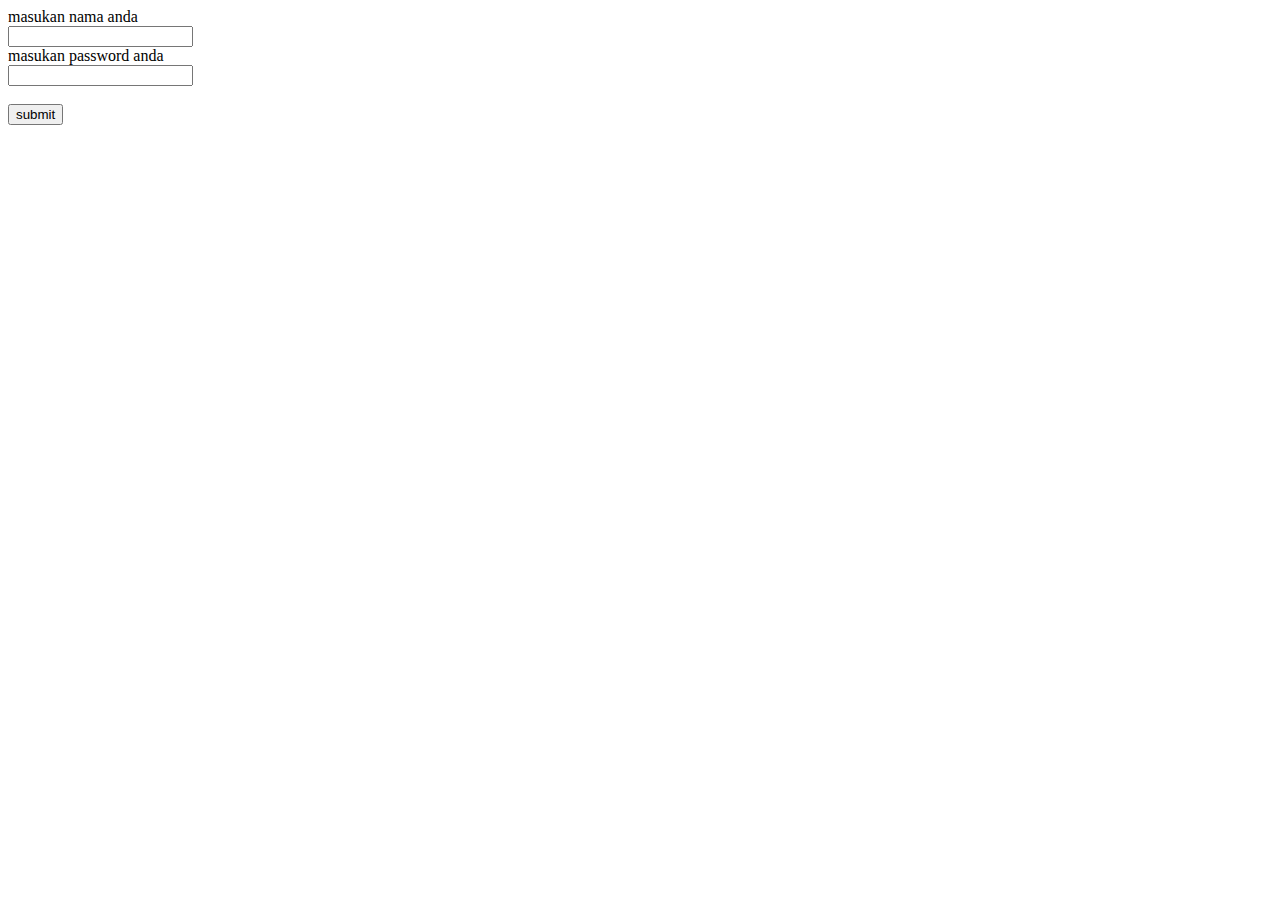
<file: day4/index.html>
<!DOCTYPE html>
<html lang="en">
<head>
    <meta charset="UTF-8">
    <meta name="viewport" content="width=device-width, initial-scale=1.0">
    <title>Belajar JavaScript</title>
</head>
<body>
    <form action="">
        <div>
            <label for="nama">masukan nama anda</label> <br>
            <input type="text" name="nama" id="nama">
        </div>
        <div>
            <label for="password">masukan password anda</label> <br>
            <input type="password" name="password" id="password">
        </div>
        <br>
        <div>
            <button id="submit" type="submit" name="submit">submit</button>
        </div>
    </form>
    <div class="container">
        <h3 id="hasil"></h3>
    </div>
    <script src="index.js"></script>
</body>
</html>
</file>
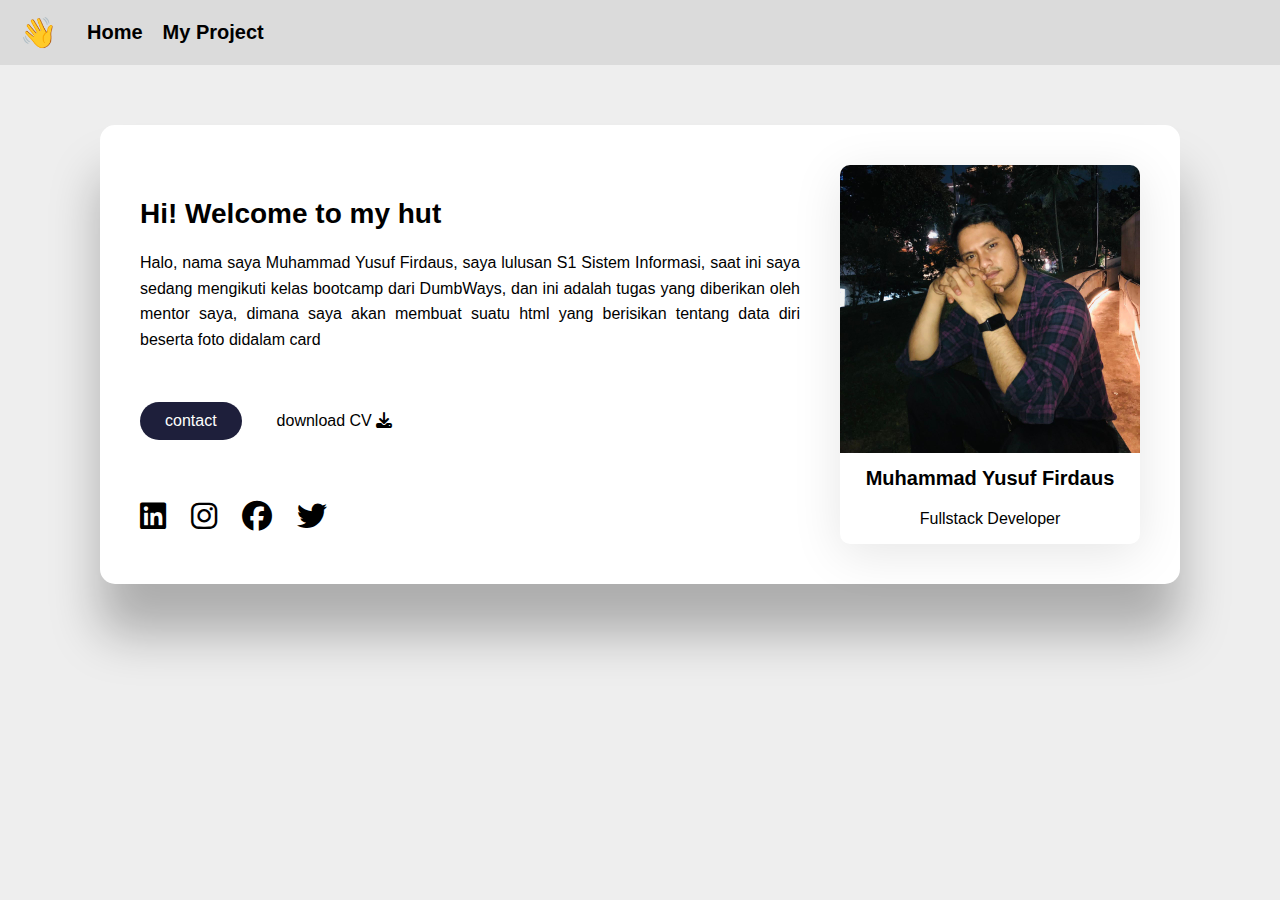
<file: day2/tugas.html>
<!DOCTYPE html>
<html lang="en">
<head>
  <meta charset="UTF-8" />
  <meta name="viewport" content="width=device-width, initial-scale=1.0" />
  <link rel="stylesheet" href="tugas.css" />
  <link rel="stylesheet" href="https://cdnjs.cloudflare.com/ajax/libs/font-awesome/6.5.0/css/all.min.css" />
  <title>Tugas HTML day 2</title>
</head>
<body>
  <header class="tgsHeader">
    <nav class="tgsNav">
      <div class="navContainer">
        <div class="logo">
          <a href="#" class="linkLogo">👋</a>
        </div>
        <ul class="navLink">
          <li><a href="#">Home</a></li>
          <li><a href="#">My Project</a></li>
        </ul>
      </div>
    </nav>
  </header>

  <main>
    <div class="containerTugas">
      <section class="intro">
        <h2>Hi! Welcome to my hut</h2>
        <p class="introduction">
          Halo, nama saya Muhammad Yusuf Firdaus, saya lulusan S1 Sistem Informasi, saat ini saya sedang mengikuti kelas bootcamp dari DumbWays, dan ini adalah tugas yang diberikan oleh mentor saya, dimana saya akan membuat suatu html yang berisikan tentang data diri beserta foto didalam card
        </p>
        <div id="makeFlex">
          <div class="wrapper-btn">
              <button class="contact-btn">contact</button>
          </div>
          <div class="wrapper-downloadCV">
            <button class="cv-btn">download CV <i class="fas fa-download"></i></button>
          </div>
        </div>
        <div class="social-icons">
          <a href="#"><i class="fab fa-linkedin"></i></a>
          <a href="#"><i class="fab fa-instagram"></i></a>
          <a href="#"><i class="fab fa-facebook"></i></a>
          <a href="#"><i class="fab fa-twitter"></i></a>
        </div>
      </section>

      <section class="profile-card">
        <img src="img/myPic3.jpg" alt="card img" class="profile-image" />
        <div class="profile-info">
          <h3>Muhammad Yusuf Firdaus</h3>
          <p>Fullstack Developer</p>
        </div>
      </section>
    </div>
  </main>
</body>
</html>
</file>
<file: day2/tugas.css>
body {
  margin: 0;
  font-family: Arial, Helvetica, sans-serif;
  background-color: rgb(238, 238, 238);
}


/* Navbar */
.tgsHeader{
  background-color: rgb(219, 219, 219);
  padding: 5px 10px;
}

.tgsNav{
  padding: 10px 0;
}

.navContainer{
  display: flex;
  flex-wrap: wrap;
  align-items: center;
  justify-content: start;
  gap: 30px;
}

.logo{
  font-size: 30px;
  font-weight: bold;
  padding-left: 10px;
  /* margin-left: 10px; */
}

.logo .linkLogo {
  color: white;
  text-decoration: none;
  list-style: none;
}

.navLink{
  list-style: none;
  display: flex;
  gap: 20px;
  margin: 0;
  padding: 0;
  font-weight: bold;
}

.navLink li a {
  color: black;
  text-decoration: none;
  font-size: 20px;
  transition: color 0.5s ease;
}

.navLink li a:hover {
  color: orange;
}

/* Layout utama */
.containerTugas {
  max-width: 1000px;
  margin: 60px auto;
  background: white;
  padding: 40px;
  border-radius: 15px;
  box-shadow: 0 50px 50px rgba(0, 0, 0, 0.274);
  display: flex;
  gap: 40px;
  align-items: center;
  justify-content: space-between;
}

/* Kolom kiri (teks dan tombol) */
.intro {
  flex: 1;
}

.intro h2 {
  font-size: 28px;
  margin-bottom: 20px;
}

.introduction {
  font-size: 16px;
  line-height: 1.6;
  margin-bottom: 20px;
  text-align: justify;
}


/* Buat tombol dan download cv sejajar */
#makeFlex{
  display: flex;
  justify-content: start;
  gap: 10px;
  margin-top: 50px;
  margin-bottom: 50px;
}

/* Tombol contact */
.wrapper-btn {
  margin-bottom: 10px;
}

.contact-btn {
  background-color: #1e1f3b;
  color: white;
  padding: 10px 25px;
  border: none;
  border-radius: 20px;
  font-size: 16px;
  cursor: pointer;
}

/* Tombol download CV */
.wrapper-downloadCV{
  margin-bottom: 10px;
}

.cv-btn{
  background: none;
  color: black;
  padding: 10px 25px;
  border: none;
  font-size: 16px;
  cursor: pointer;
}

/* Ikon sosial media */
.social-icons {
  display: flex;
  gap: 25px;
}

.social-icons a {
  font-size: 30px;
  color: black;
  transition: color 0.3s ease;
}

.social-icons a:hover {
  color: #696969;
}

/* Kolom kanan (card foto) */
.profile-card {
  background: #ffffff;
  border-radius: 10px;
  box-shadow: 0 10px 50px rgba(0,0,0,0.1);
  text-align: center;
  width: 300px;
  flex-shrink: 0;
}

.profile-image {
  width: 300px;
  border-radius: 10px 10px 0 0;
  object-fit: cover;
}

.profile-info h3 {
  margin-top: 10px;
  font-size: 20px;
  font-weight: bold;
}

.profile-info p {
  color: rgb(0, 0, 0);
  margin-top: 5px;
}


/* ===================================================
                    Unused Property
=====================================================*/
/* .tgsNav {
  display: flex;
  justify-content: center; 
  align-items: center;
  position: relative; 
  margin: 10px;
} */

/* .navContainer {
  display: flex;
  align-items: center;
  gap: 50px; 
} */

/* .logo {
  font-size: 30px;
  font-weight: bold;
  position: absolute;
  left: 10px;
} */
/* .navLink {
  list-style: none;
  display: flex;
  gap: 30px;
  margin: 0;
  padding: 0;
} */

/* .tgsHeader {
  background-color: rgb(90, 90, 90);
  padding: 5px 10px;
} */

/* .download-cv {
  font-size: 16px;
  color: black;
  text-decoration: none;
}

.download-cv i {
  margin-left: 8px;
} */
</file>
